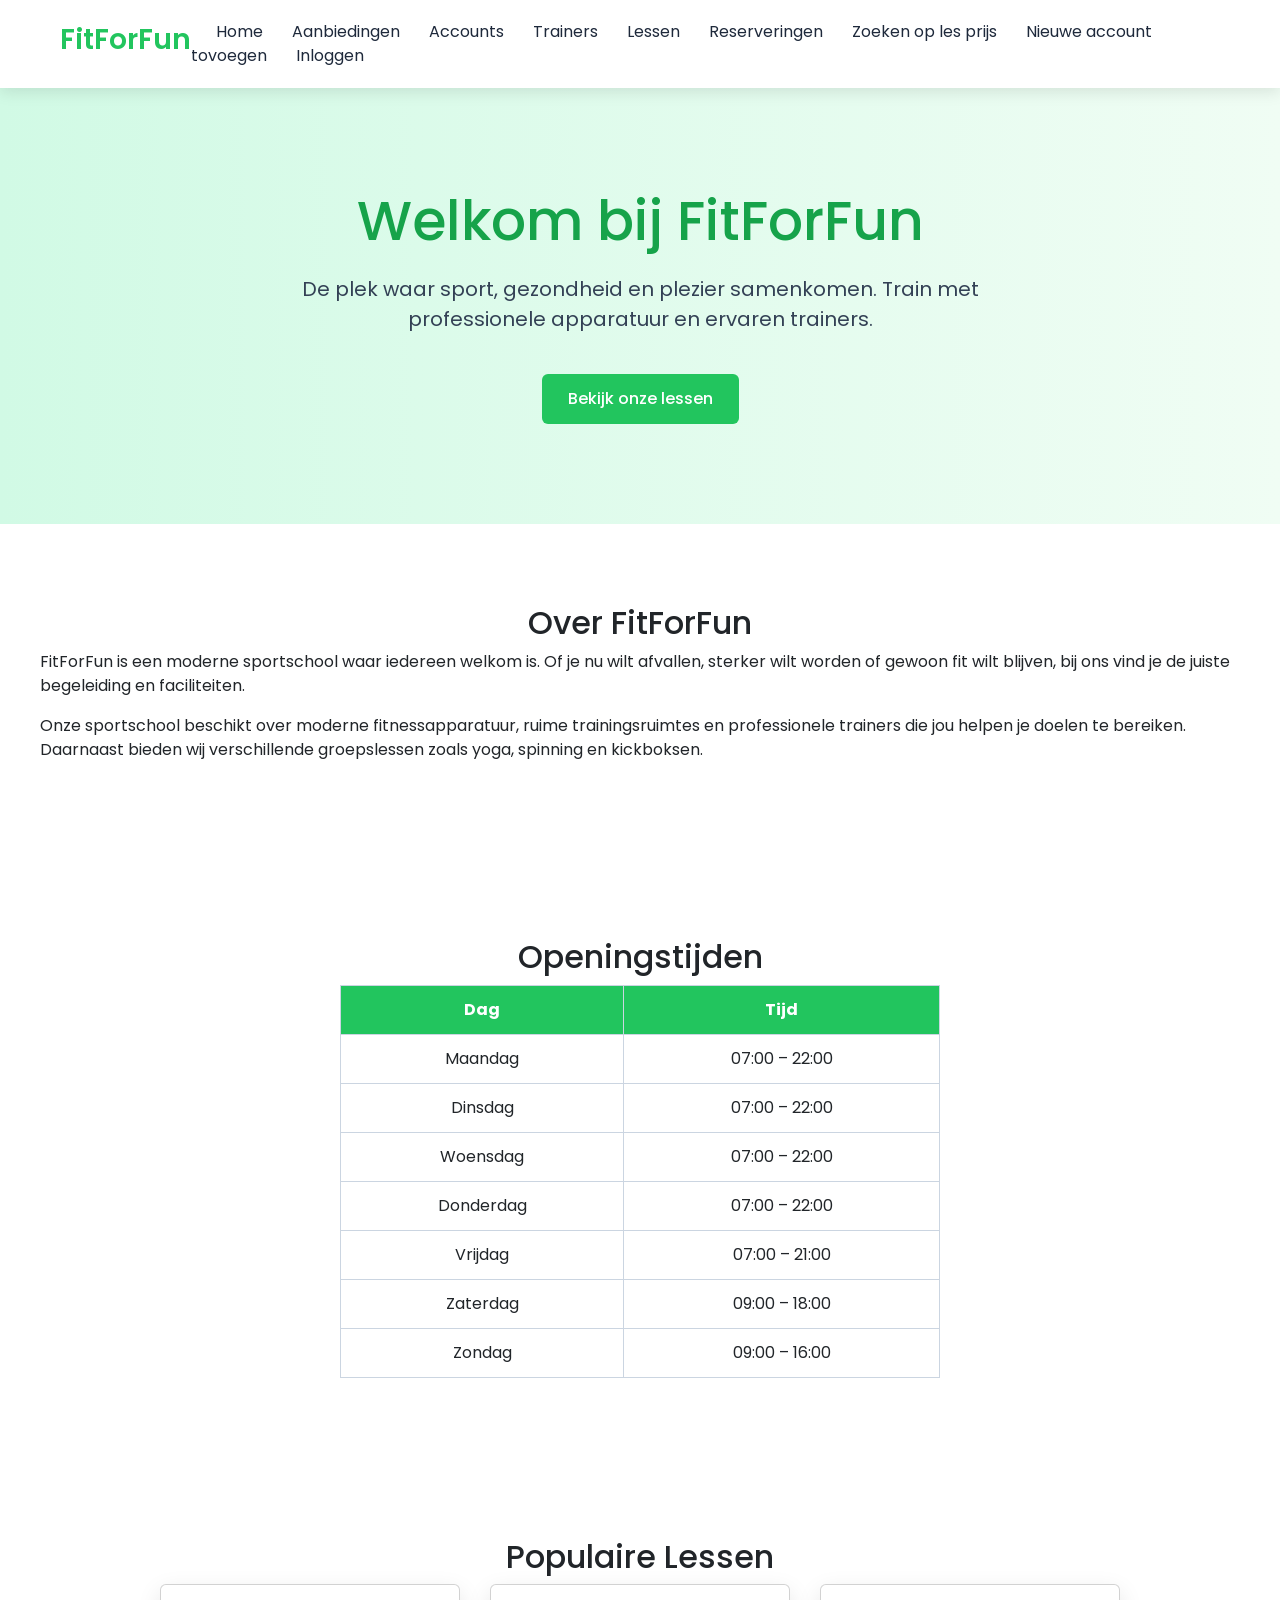
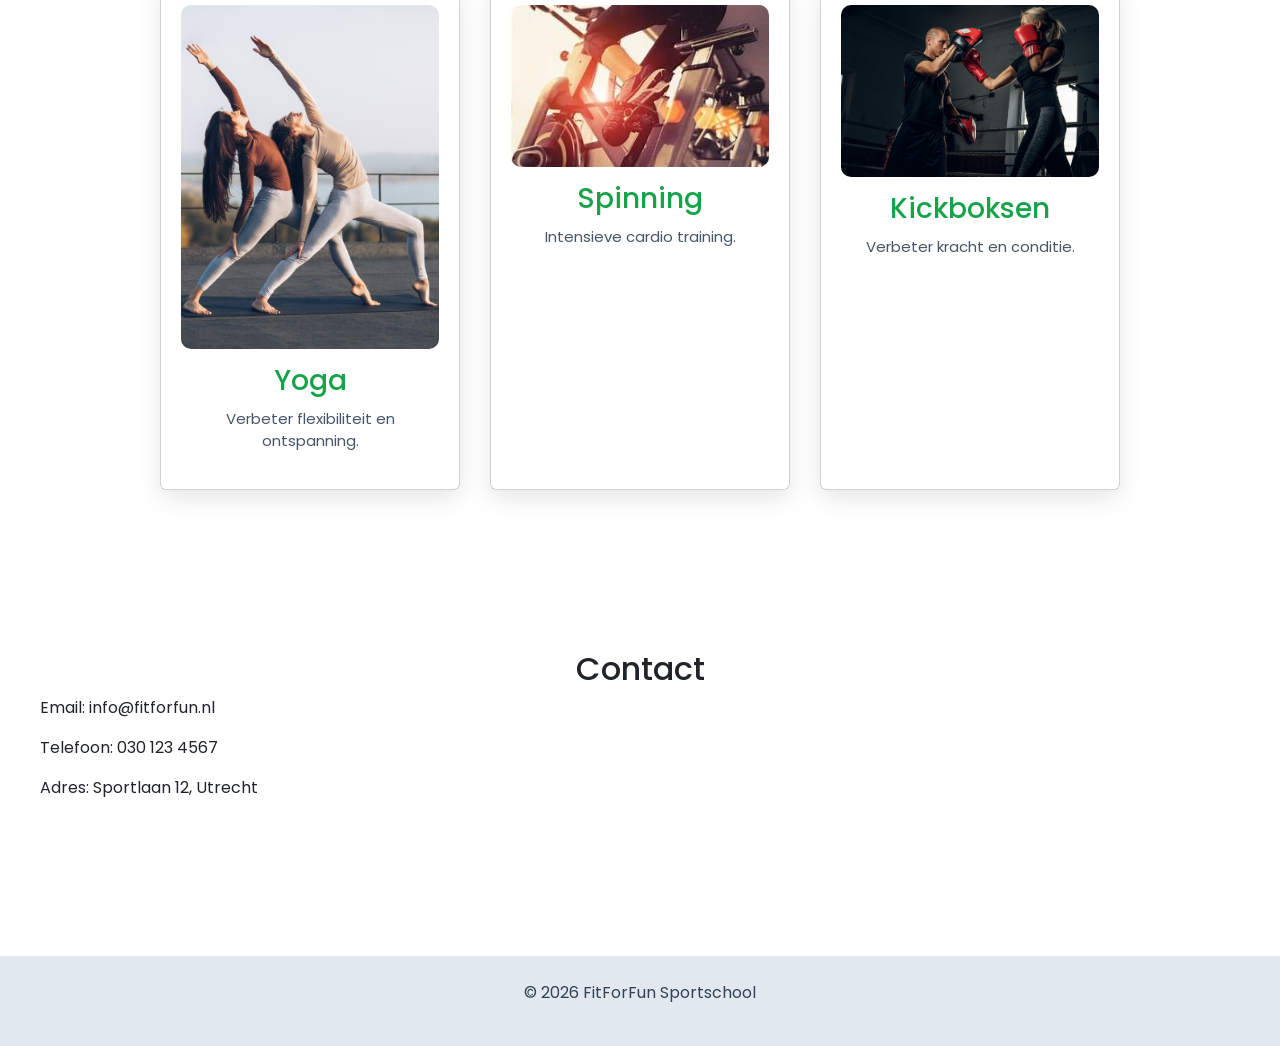
<file: index.html>
<!DOCTYPE html>
<html lang="nl">

<head>

    <meta charset="UTF-8">
    <title>FitForFun Sportschool</title>

    <link rel="stylesheet" href="style.css">
    <link rel="stylesheet" href="script.js">
    <link rel="icon" type="image/png" href="images/favicon.png">
    <link href="https://cdn.jsdelivr.net/npm/bootstrap@5.3.2/dist/css/bootstrap.min.css" rel="stylesheet">

    <link href="https://fonts.googleapis.com/css2?family=Poppins:wght@300;400;600;700&display=swap" rel="stylesheet">

</head>

<body>

    <header>

        <h1 class="logo">FitForFun</h1>

        <nav>

            <a href="index.html">Home</a>
            <a href="aanbiedingen.html">Aanbiedingen</a>
            <a href="account.html">Accounts</a>
            <a href="trainers.html">Trainers</a>
            <a href="lessen.html">Lessen</a>
            <a href="reserveren.html">Reserveringen</a>
            <a href="zoeken op les prijs/zoekenoplesprijs.html">Zoeken op les prijs</a>
            <a href="nieuwe account tovoegen/nat.html">Nieuwe account tovoegen</a>
            <a href="inloggen/inloggen.html">Inloggen</a>
           


        </nav>

    </header>

    <section class="hero">

        <h1>Welkom bij FitForFun</h1>

        <p>
            De plek waar sport, gezondheid en plezier samenkomen.
            Train met professionele apparatuur en ervaren trainers.
        </p>

        <a href="lessen.html" class="btn">Bekijk onze lessen</a>

    </section>


    <section class="about">

        <h2>Over FitForFun</h2>

        <p>
            FitForFun is een moderne sportschool waar iedereen welkom is.
            Of je nu wilt afvallen, sterker wilt worden of gewoon fit wilt blijven,
            bij ons vind je de juiste begeleiding en faciliteiten.
        </p>

        <p>
            Onze sportschool beschikt over moderne fitnessapparatuur,
            ruime trainingsruimtes en professionele trainers die jou helpen
            je doelen te bereiken. Daarnaast bieden wij verschillende
            groepslessen zoals yoga, spinning en kickboksen.
        </p>

    </section>


    <section class="openingstijden">

        <h2>Openingstijden</h2>

        <table>

            <tr>
                <th>Dag</th>
                <th>Tijd</th>
            </tr>

            <tr>
                <td>Maandag</td>
                <td>07:00 – 22:00</td>
            </tr>

            <tr>
                <td>Dinsdag</td>
                <td>07:00 – 22:00</td>
            </tr>

            <tr>
                <td>Woensdag</td>
                <td>07:00 – 22:00</td>
            </tr>

            <tr>
                <td>Donderdag</td>
                <td>07:00 – 22:00</td>
            </tr>

            <tr>
                <td>Vrijdag</td>
                <td>07:00 – 21:00</td>
            </tr>

            <tr>
                <td>Zaterdag</td>
                <td>09:00 – 18:00</td>
            </tr>

            <tr>
                <td>Zondag</td>
                <td>09:00 – 16:00</td>
            </tr>

        </table>

    </section>


    <section class="lessen-preview">

        <h2>Populaire Lessen</h2>

        <div class="cards">

            <div class="card">

                <img src="images/yoga.jpg">

                <h3>Yoga</h3>

                <p>Verbeter flexibiliteit en ontspanning.</p>

            </div>

            <div class="card">

                <img src="images/spinning.jpg">

                <h3>Spinning</h3>

                <p>Intensieve cardio training.</p>

            </div>

            <div class="card">

                <img src="images/kickbox.jpg">

                <h3>Kickboksen</h3>

                <p>Verbeter kracht en conditie.</p>

            </div>

        </div>

    </section>


    <section class="contact">

        <h2>Contact</h2>

        <p>Email: info@fitforfun.nl</p>

        <p>Telefoon: 030 123 4567</p>

        <p>Adres: Sportlaan 12, Utrecht</p>

    </section>


    <footer>

        <p>© 2026 FitForFun Sportschool</p>

    </footer>

</body>

</html>
</file>
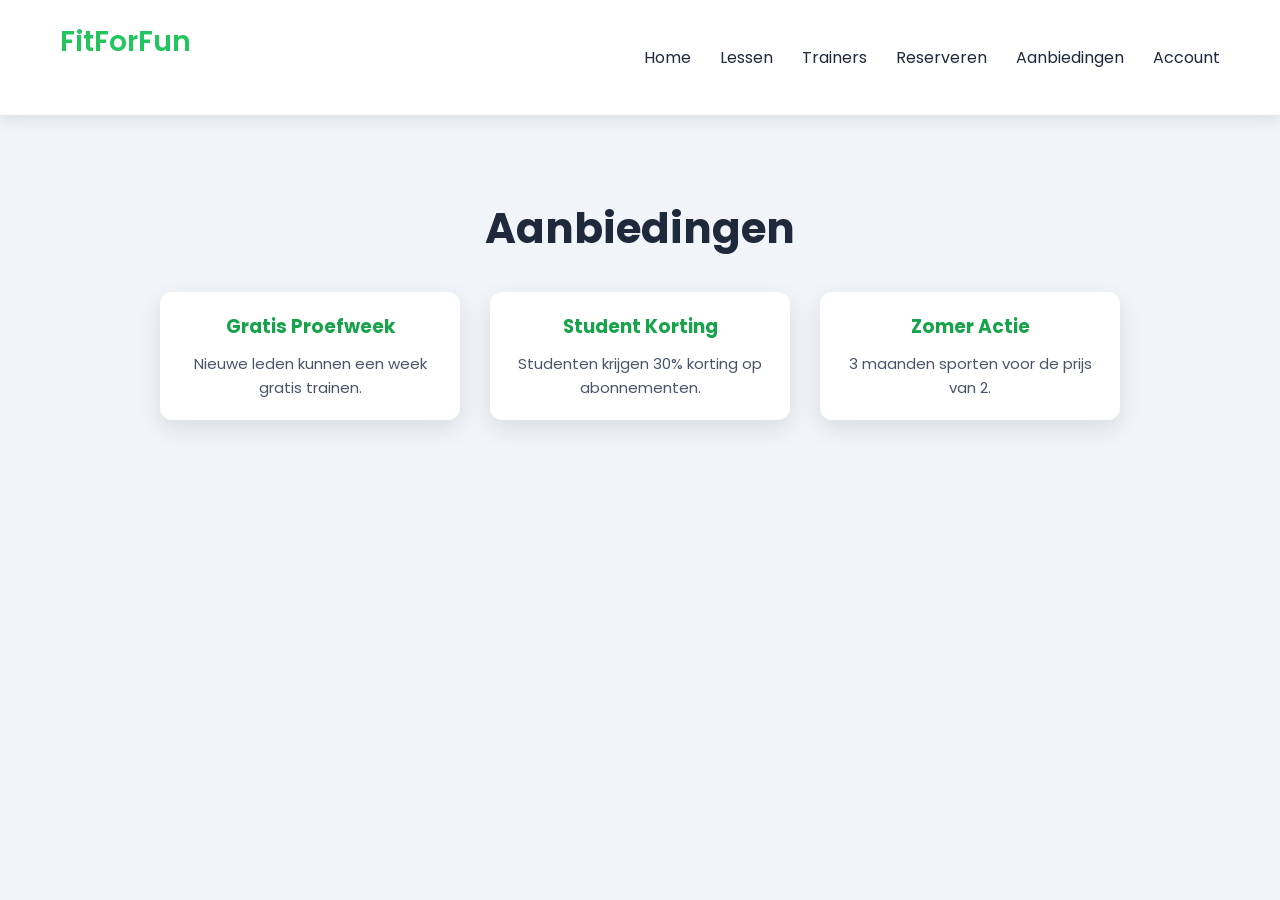
<file: aanbiedingen.html>
<!DOCTYPE html>
<html lang="nl">

<head>
    <meta charset="UTF-8">
    <title>Aanbiedingen</title>
    <link rel="stylesheet" href="style.css">
</head>

<body>

    <header>

        <h1 class="logo">FitForFun</h1>

        <nav>
            <a href="index.html">Home</a>
            <a href="lessen.html">Lessen</a>
            <a href="trainers.html">Trainers</a>
            <a href="reserveren.html">Reserveren</a>
            <a href="aanbiedingen.html">Aanbiedingen</a>
            <a href="account.html">Account</a>
        </nav>

    </header>

    <section class="page">

        <h1>Aanbiedingen</h1>

        <div class="cards">

            <div class="card">

                <h3>Gratis Proefweek</h3>

                <p>
                    Nieuwe leden kunnen een week gratis trainen.
                </p>

            </div>

            <div class="card">

                <h3>Student Korting</h3>

                <p>
                    Studenten krijgen 30% korting op abonnementen.
                </p>

            </div>

            <div class="card">

                <h3>Zomer Actie</h3>

                <p>
                    3 maanden sporten voor de prijs van 2.
                </p>

            </div>

        </div>

    </section>

</body>

</html>
</file>
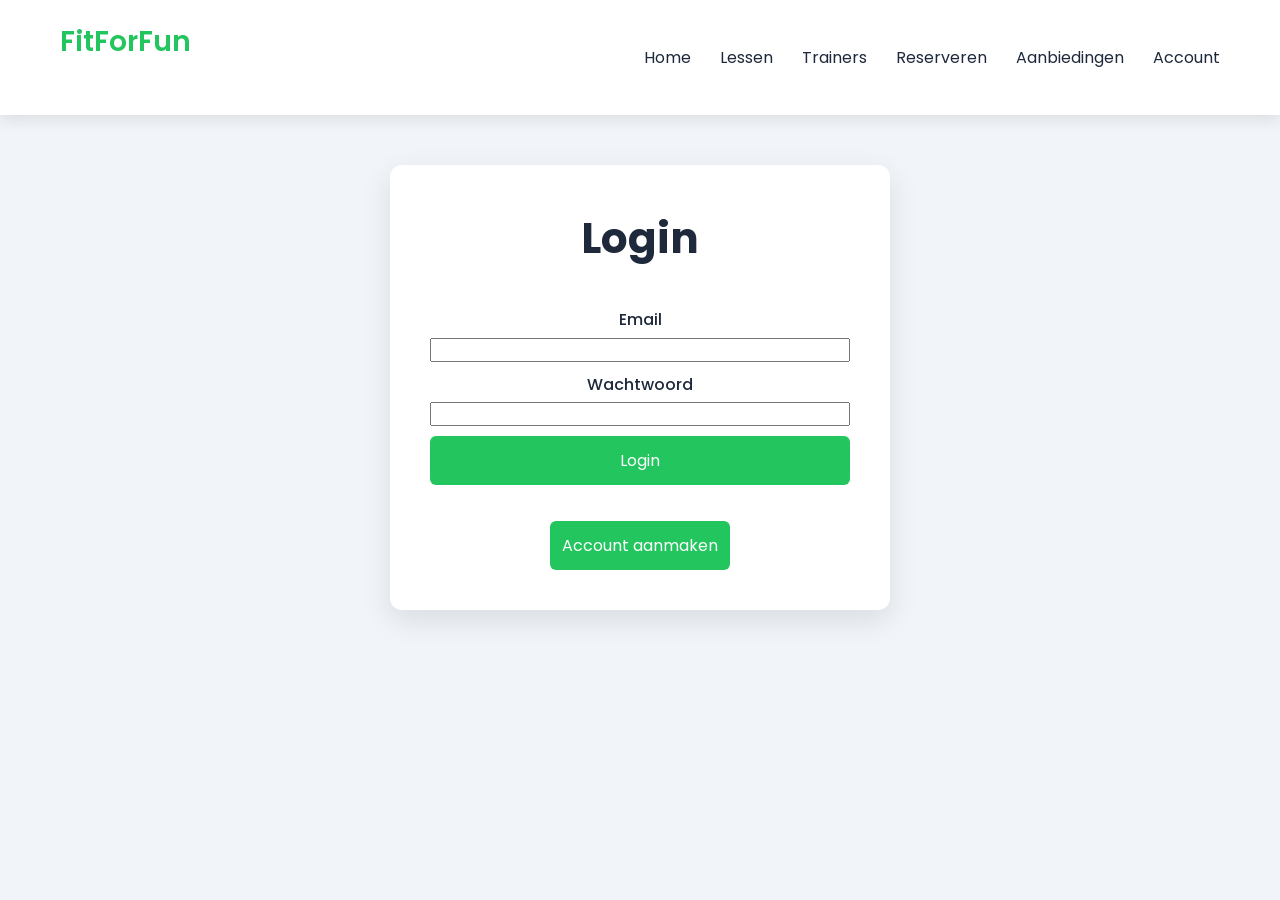
<file: account.html>
<!DOCTYPE html>
<html lang="nl">

<head>

<meta charset="UTF-8">
<title>Account - FitForFun</title>
<link rel="stylesheet" href="style.css">

</head>

<body>

<header>

<h1 class="logo">FitForFun</h1>

<nav>

<a href="index.html">Home</a>
<a href="lessen.html">Lessen</a>
<a href="trainers.html">Trainers</a>
<a href="reserveren.html">Reserveren</a>
<a href="aanbiedingen.html">Aanbiedingen</a>
<a href="account.html">Account</a>

</nav>

</header>


<section class="form">



<div id="loginBox">

<h1>Login</h1>

<form id="loginForm">

<label>Email</label>
<input type="email" required>

<label>Wachtwoord</label>
<input type="password" required>

<button type="submit">Login</button>

</form>

<br>

<button id="showRegister">Account aanmaken</button>

</div>


<!-- REGISTER -->

<div id="registerBox" style="display:none;">

<h1>Nieuw Account</h1>

<form id="registerForm">

<label>Voornaam</label>
<input type="text" required>

<label>Achternaam</label>
<input type="text" required>

<label>Email</label>
<input type="email" required>

<label>Wachtwoord</label>
<input type="password" required>

<label>Telefoonnummer</label>
<input type="text">

<button type="submit">Account Aanmaken</button>

</form>

<br>

<button id="backLogin">Terug naar login</button>

</div>

<p id="message"></p>

</section>

<script src="script.js"></script>

</body>
</html>
</file>
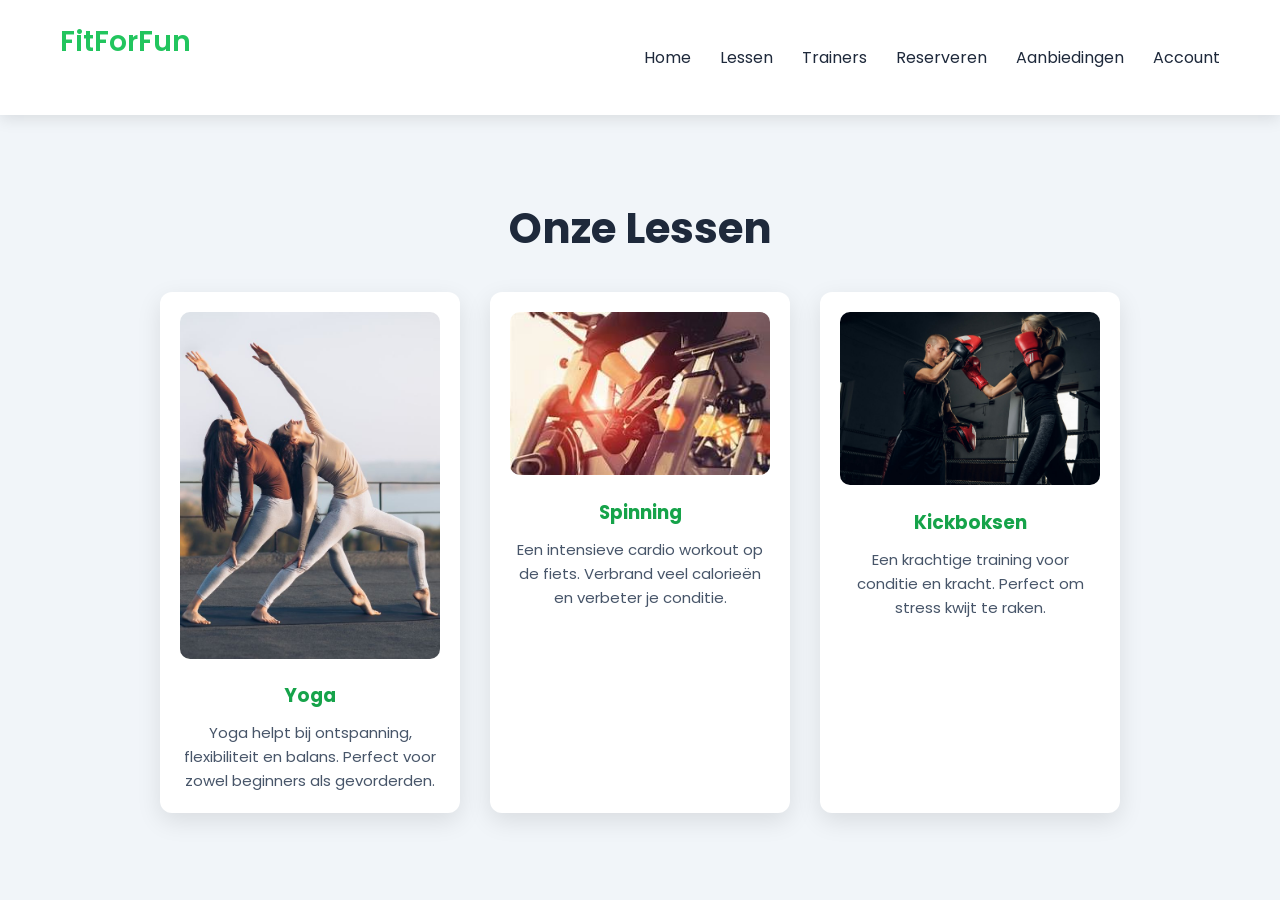
<file: lessen.html>
<!DOCTYPE html>
<html lang="nl">

<head>
<meta charset="UTF-8">
<title>Lessen</title>
<link rel="stylesheet" href="style.css">
</head>

<body>

<header>

<h1 class="logo">FitForFun</h1>

<nav>
<a href="index.html">Home</a>
<a href="lessen.html">Lessen</a>
<a href="trainers.html">Trainers</a>
<a href="reserveren.html">Reserveren</a>
<a href="aanbiedingen.html">Aanbiedingen</a>
<a href="account.html">Account</a>
</nav>

</header>

<section class="page">

<h1>Onze Lessen</h1>

<div class="cards">

<div class="card">

<img src="images/yoga.jpg">

<h3>Yoga</h3>

<p>
Yoga helpt bij ontspanning, flexibiliteit en balans.
Perfect voor zowel beginners als gevorderden.
</p>

</div>

<div class="card">

<img src="images/spinning.jpg">

<h3>Spinning</h3>

<p>
Een intensieve cardio workout op de fiets.
Verbrand veel calorieën en verbeter je conditie.
</p>

</div>

<div class="card">

<img src="images/kickbox.jpg">

<h3>Kickboksen</h3>

<p>
Een krachtige training voor conditie en kracht.
Perfect om stress kwijt te raken.
</p>

</div>

</div>

</section>

</body>
</html>
</file>
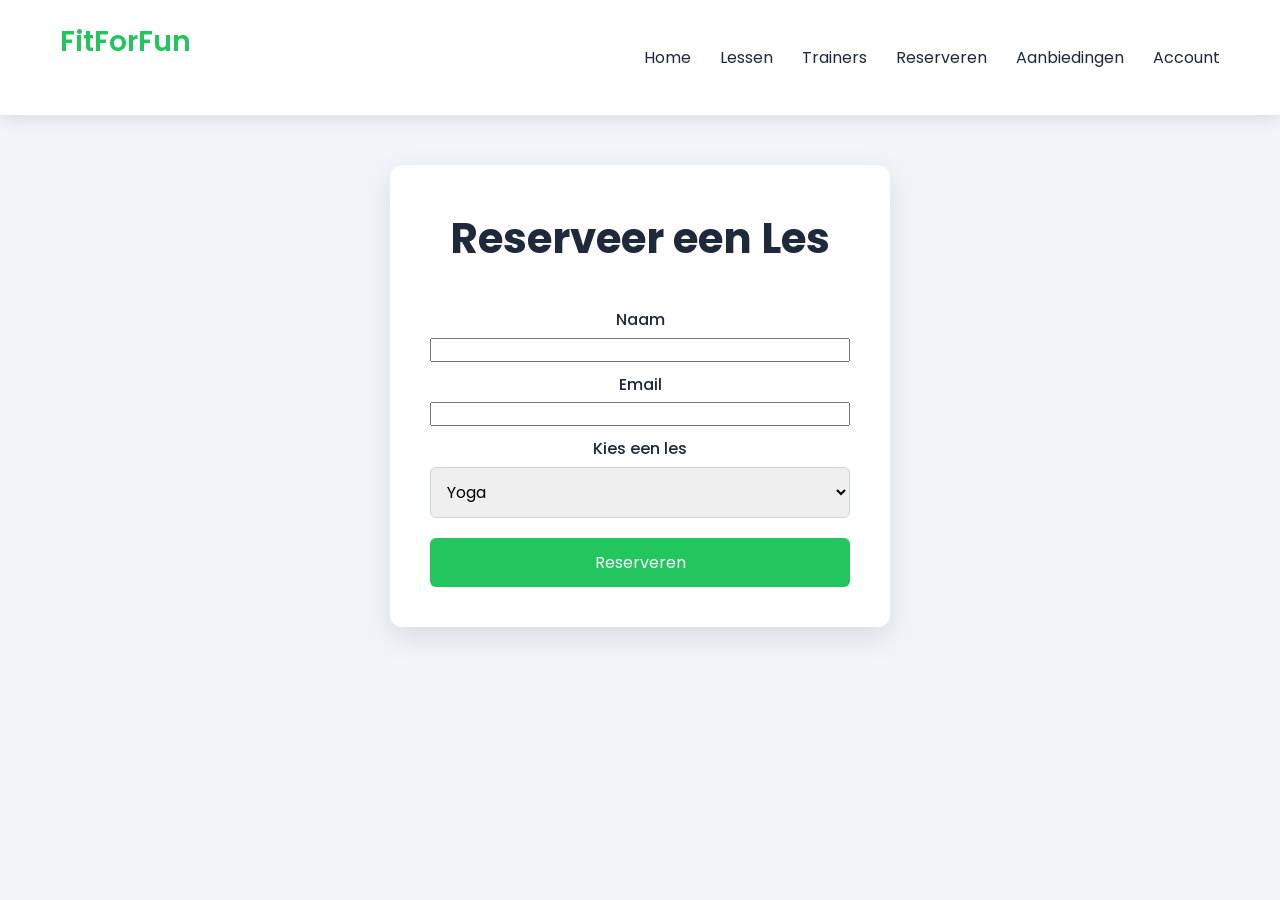
<file: reserveren.html>
<!DOCTYPE html>
<html lang="nl">

<head>
<meta charset="UTF-8">
<title>Reserveren</title>
<link rel="stylesheet" href="style.css">
</head>

<body>

<header>

<h1 class="logo">FitForFun</h1>

<nav>
<a href="index.html">Home</a>
<a href="lessen.html">Lessen</a>
<a href="trainers.html">Trainers</a>
<a href="reserveren.html">Reserveren</a>
<a href="aanbiedingen.html">Aanbiedingen</a>
<a href="account.html">Account</a>
</nav>

</header>

<section class="form">

<h1>Reserveer een Les</h1>

<form>

<label>Naam</label>
<input type="text">

<label>Email</label>
<input type="email">

<label>Kies een les</label>

<select>

<option>Yoga</option>
<option>Spinning</option>
<option>Kickboksen</option>

</select>

<button>Reserveren</button>

</form>

</section>

</body>
</html>
</file>
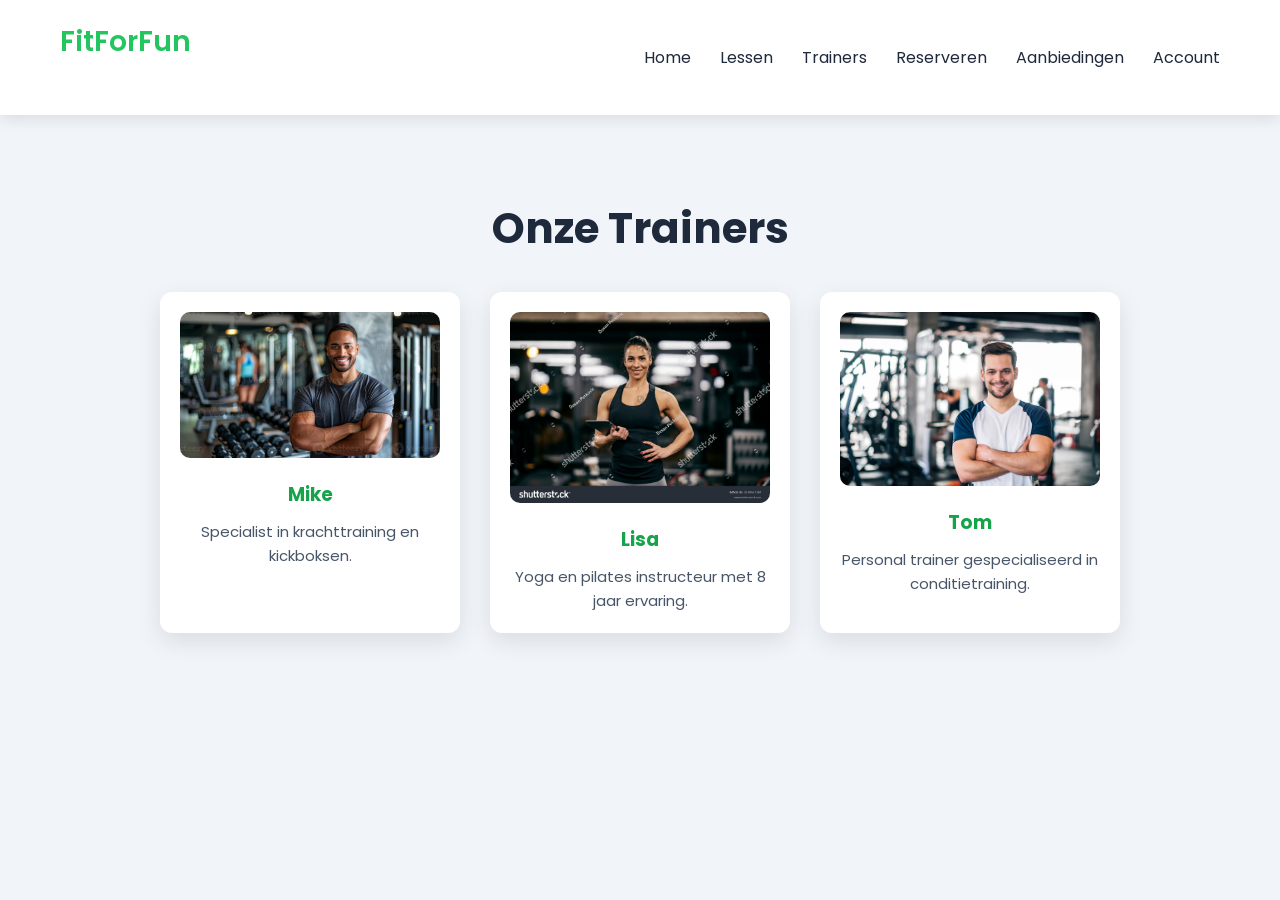
<file: trainers.html>
<!DOCTYPE html>
<html lang="nl">

<head>
<meta charset="UTF-8">
<title>Trainers</title>
<link rel="stylesheet" href="style.css">
</head>

<body>

<header>

<h1 class="logo">FitForFun</h1>

<nav>
<a href="index.html">Home</a>
<a href="lessen.html">Lessen</a>
<a href="trainers.html">Trainers</a>
<a href="reserveren.html">Reserveren</a>
<a href="aanbiedingen.html">Aanbiedingen</a>
<a href="account.html">Account</a>
</nav>

</header>

<section class="page">

<h1>Onze Trainers</h1>

<div class="cards">

<div class="card">

<img src="images/trainer1.jpg">

<h3>Mike</h3>

<p>Specialist in krachttraining en kickboksen.</p>

</div>

<div class="card">

<img src="images/trainer2.jpg">

<h3>Lisa</h3>

<p>Yoga en pilates instructeur met 8 jaar ervaring.</p>

</div>

<div class="card">

<img src="images/trainer3.jpg">

<h3>Tom</h3>

<p>Personal trainer gespecialiseerd in conditietraining.</p>

</div>

</div>

</section>

</body>
</html>
</file>
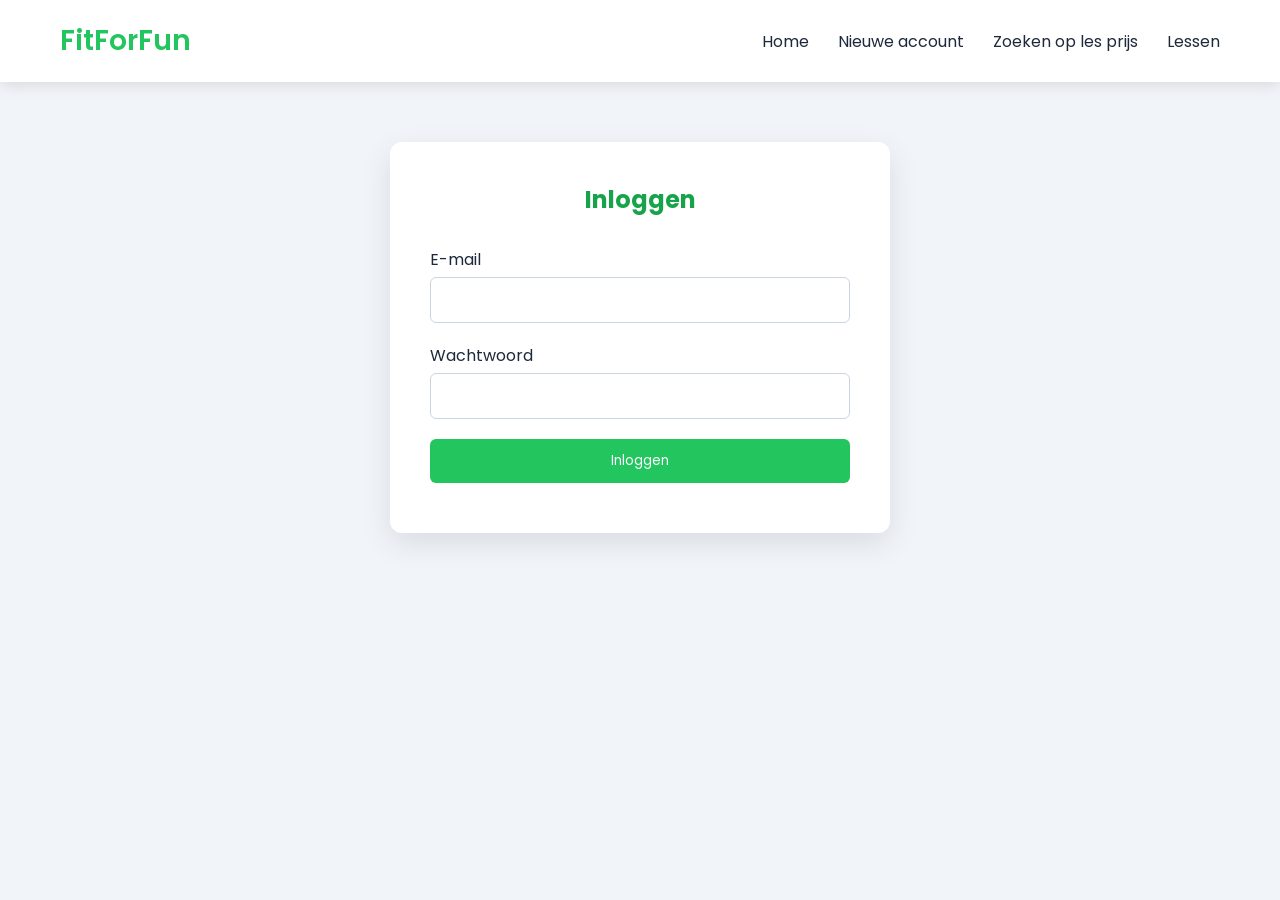
<file: inloggen/inloggen.html>
<!DOCTYPE html>
<html lang="nl">

<head>
    <meta charset="UTF-8"> <!-- Zorgt dat tekst correct wordt weergegeven -->
    <title>Inloggen | FitForFun</title>

    <!-- Koppeling met CSS -->
    <link rel="stylesheet" href="inloggen.css">

    <!-- Koppeling met JavaScript -->
    <script src="inloggen.js" defer></script>
</head>

<body>

<!-- =========================
     HEADER + NAVIGATIE
========================= -->
<header>
    <h1 class="logo">FitForFun</h1>

    <nav>
        <!-- Navigatie naar andere pagina's -->
        <a href="index.html">Home</a>
        <a href="register.html">Nieuwe account</a>
        <a href="ZoekenOplesPrijs.html">Zoeken op les prijs</a>
        <a href="lessen.html">Lessen</a>
    </nav>
</header>

<!-- =========================
     LOGIN FORMULIER
========================= -->
<section class="form">

    <h1>Inloggen</h1>

    <!-- Form stuurt data naar login.php -->
    <form action="login.php" method="POST">

        <!-- E-mail invoer -->
        <label for="email">E-mail</label>
        <input type="email" name="email" id="email" required>

        <!-- Wachtwoord invoer -->
        <label for="password">Wachtwoord</label>
        <input type="password" name="password" id="password" required>

        <!-- Submit knop -->
        <button type="submit">Inloggen</button>

        <!-- Foutmelding van JS -->
        <p class="error" id="error"></p>

    </form>

</section>

</body>
</html>
</file>
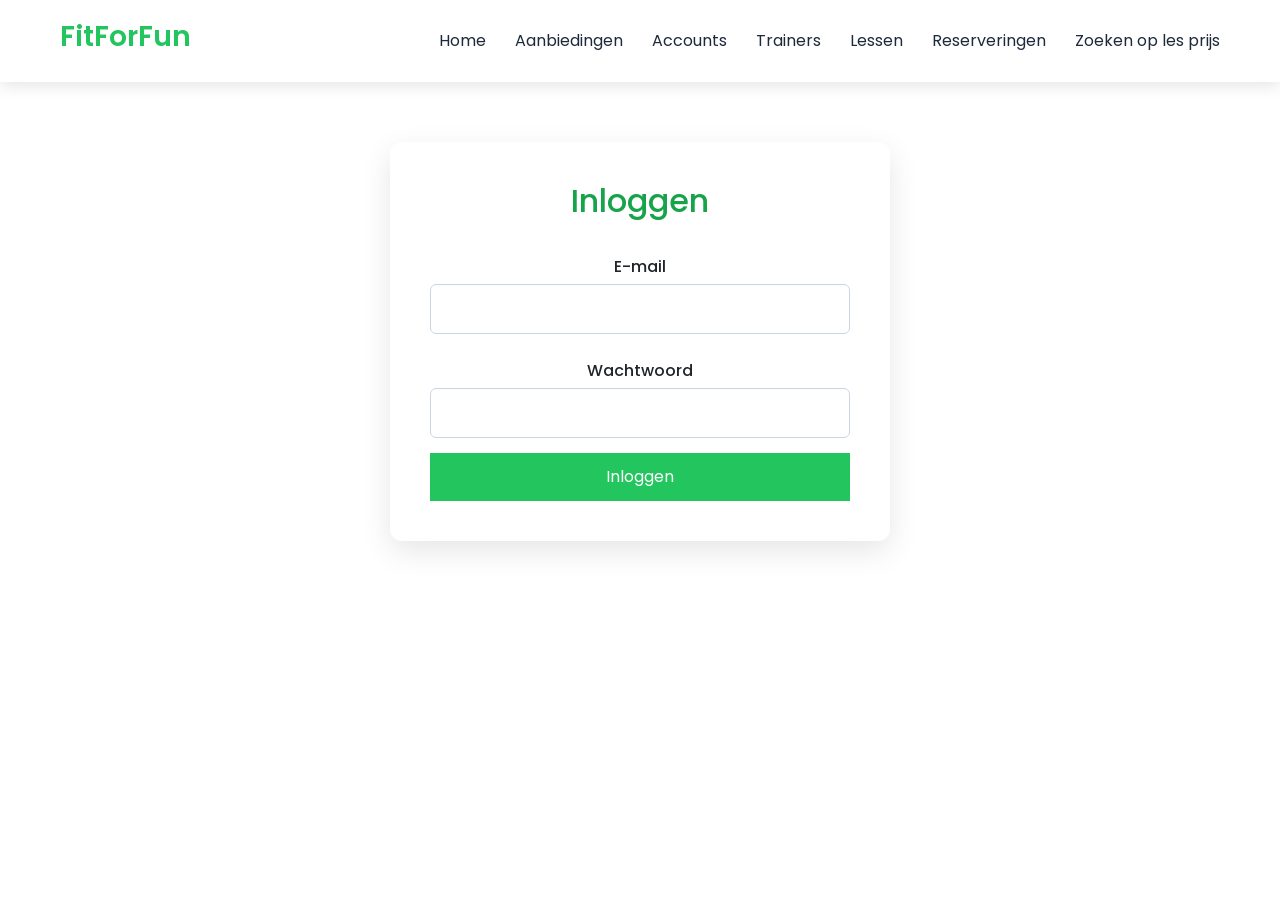
<file: nieuwe account tovoegen/nat.html>
<!DOCTYPE html>
<html lang="nl">

<head>
    <meta charset="UTF-8">
    <title>Inloggen | FitForFun</title>
    <!-- CSS -->
    <link rel="stylesheet" href="nat.css">

    <!-- JavaScript -->
    <script src="nat.js" defer></script>

    <!-- Favicon -->
    <link rel="icon" type="image/png" href="images/favicon.png">

    <!-- Bootstrap -->
    <link href="https://cdn.jsdelivr.net/npm/bootstrap@5.3.2/dist/css/bootstrap.min.css" rel="stylesheet">

    <!-- Google Fonts -->
    <link href="https://fonts.googleapis.com/css2?family=Poppins:wght@300;400;500;600;700&display=swap" rel="stylesheet">
</head>

<body>

    <!-- Header met navigatie (zelfde als homepagina) -->
    <header>
        <h1 class="logo">FitForFun</h1>
        <nav>
            <a href="index.html">Home</a>
            <a href="aanbiedingen.html">Aanbiedingen</a>
            <a href="account.html">Accounts</a>
            <a href="trainers.html">Trainers</a>
            <a href="lessen.html">Lessen</a>
            <a href="reserveren.html">Reserveringen</a>
            <a href="ZoekenOplesPrijs.html">Zoeken op les prijs</a>
        </nav>
    </header>

    <!-- =========================
         LOGIN FORMULIER
    ========================= -->

<section class="form">
    <h1>Inloggen</h1>
    <form action="login.php" method="POST">
        <label for="email">E-mail</label>
        <input type="email" name="email" id="email" required>

        <label for="password">Wachtwoord</label>
        <input type="password" name="password" id="password" required>

        <button type="submit">Inloggen</button>
    </form>
</section>

</body>
</html>
</file>
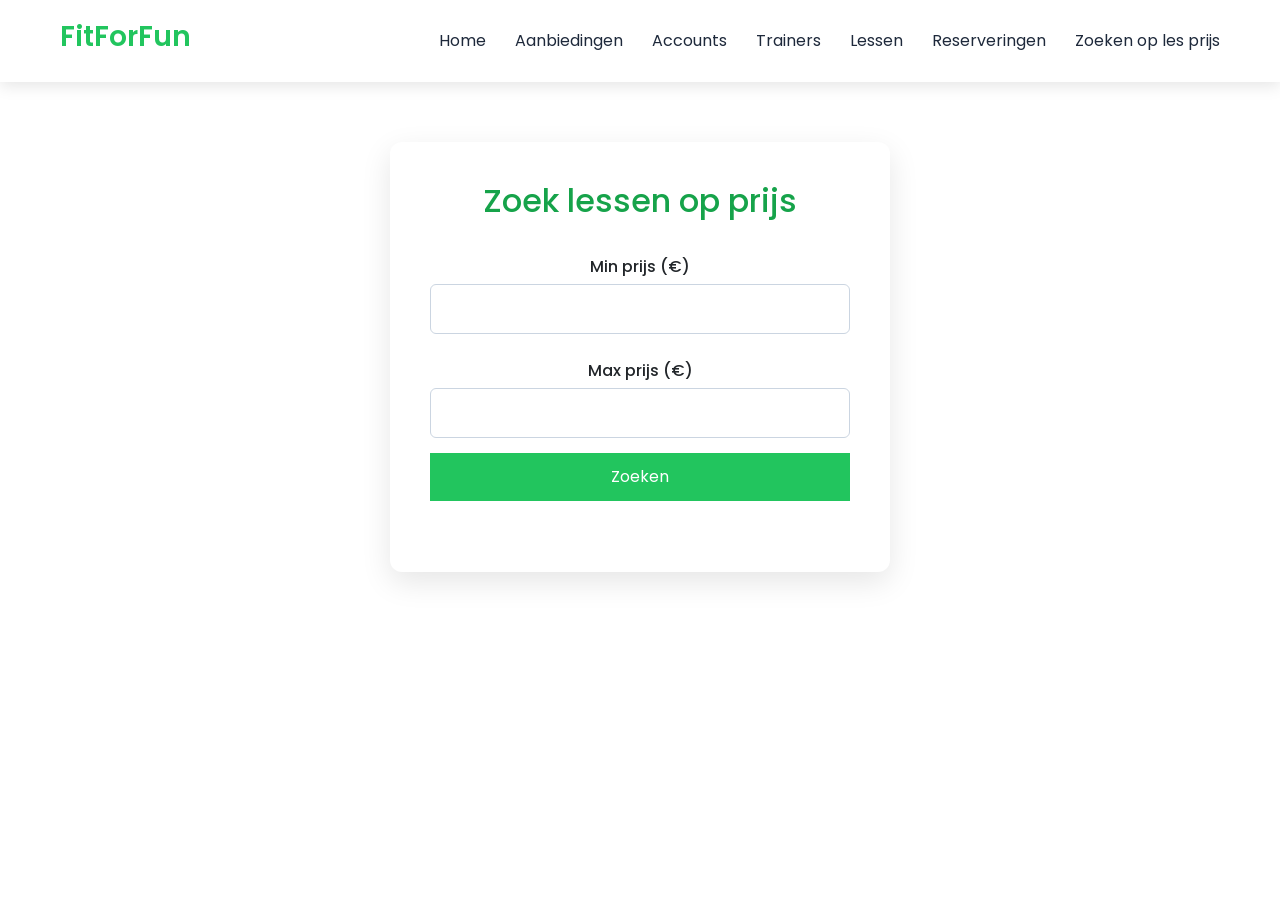
<file: Zoeken op les prijs/ZoekenOplesPrijs.html>
<!DOCTYPE html>
<html lang="nl">

<head>
    <meta charset="UTF-8">
    <title>Zoeken op Les Prijs | FitForFun</title>

    <!-- CSS -->
    <link rel="stylesheet" href="zolp.css">

    <!-- JavaScript -->
    <script src="zolp.js" defer></script>

    <!-- Favicon -->
    <link rel="icon" type="image/png" href="images/favicon.png">

    <!-- Bootstrap -->
    <link href="https://cdn.jsdelivr.net/npm/bootstrap@5.3.2/dist/css/bootstrap.min.css" rel="stylesheet">

    <!-- Google Fonts -->
    <link href="https://fonts.googleapis.com/css2?family=Poppins:wght@300;400;500;600;700&display=swap" rel="stylesheet">
</head>

<body>

    <!-- Header met navigatie (zelfde als homepagina) -->
    <header>
        <h1 class="logo">FitForFun</h1>
        <nav>
            <a href="index.html">Home</a>
            <a href="aanbiedingen.html">Aanbiedingen</a>
            <a href="account.html">Accounts</a>
            <a href="trainers.html">Trainers</a>
            <a href="lessen.html">Lessen</a>
            <a href="reserveren.html">Reserveringen</a>
            <a href="ZoekenOplesPrijs.html">Zoeken op les prijs</a>
        </nav>
    </header>

    <!-- Zoekformulier sectie -->
    <section class="form">
        <h1>Zoek lessen op prijs</h1>
        <form action="search.php" method="GET" class="search-form">
            <label for="min">Min prijs (€)</label>
            <input type="number" name="min" id="min" required>

            <label for="max">Max prijs (€)</label>
            <input type="number" name="max" id="max" required>

            <button type="submit">Zoeken</button>

            <!-- Foutmelding bij JS validatie -->
            <p class="error" id="error"></p>
        </form>
    </section>

</body>
</html>
</file>
<file: style.css>
/* =========================
   FONTS & RESET
========================= */
@import url('https://fonts.googleapis.com/css2?family=Poppins:wght@300;400;500;600&display=swap');

* {
    margin: 0;
    padding: 0;
    box-sizing: border-box;
    font-family: 'Poppins', sans-serif;
}

/* =========================
   BODY
========================= */
body {
    background: #f1f5f9;
    color: #1e293b;
    line-height: 1.6;
    min-height: 100vh;
}

/* =========================
   HEADER / NAVBAR
========================= */
header {
    display: flex;
    justify-content: space-between;
    align-items: center;
    padding: 20px 60px;
    background: white;
    box-shadow: 0 4px 15px rgba(0, 0, 0, 0.1);
    position: sticky;
    top: 0;
    z-index: 100;
}

.logo {
    font-size: 28px;
    font-weight: 600;
    color: #22c55e;
}

nav a {
    color: #1e293b;
    text-decoration: none;
    margin-left: 25px;
    font-size: 16px;
    position: relative;
    transition: 0.3s;
}

nav a:hover {
    color: #22c55e;
}

nav a::after {
    content: "";
    position: absolute;
    width: 0%;
    height: 2px;
    background: #22c55e;
    left: 0;
    bottom: -5px;
    transition: 0.3s;
}

nav a:hover::after {
    width: 100%;
}

/* =========================
   HERO SECTION
========================= */
.hero {
    text-align: center;
    padding: 100px 20px;
    background: linear-gradient(to right, #d1fae5, #f0fdf4);
}

.hero h1 {
    font-size: 55px;
    margin-bottom: 20px;
    color: #16a34a;
}

.hero p {
    max-width: 750px;
    margin: auto;
    font-size: 20px;
    margin-bottom: 30px;
    color: #334155;
}

.hero .btn {
    padding: 12px 25px;
    border-radius: 6px;
    background: #22c55e;
    color: white;
    text-decoration: none;
    font-weight: 500;
    transition: 0.3s;
}

.hero .btn:hover {
    background: #16a34a;
    transform: scale(1.05);
}

/* =========================
   SECTIONS
========================= */
section {
    padding: 80px 40px;
}

h1, h2 {
    text-align: center;
}

h1 {
    font-size: 42px;
    margin-bottom: 30px;
}

h2 {
    color: #16a34a;
    margin-bottom: 20px;
}

/* =========================
   CARDS (LESSEN / RESULTATEN)
========================= */
.cards {
    display: flex;
    justify-content: center;
    flex-wrap: wrap;
    gap: 30px;
}

.card {
    background: white;
    width: 300px;
    padding: 20px;
    border-radius: 12px;
    box-shadow: 0 8px 25px rgba(0, 0, 0, 0.1);
    transition: 0.3s;
    text-align: center;
}

.card:hover {
    transform: translateY(-10px);
    box-shadow: 0 15px 40px rgba(0, 0, 0, 0.15);
}

.card img {
    width: 100%;
    border-radius: 10px;
    margin-bottom: 15px;
}

.card h3 {
    color: #16a34a;
    margin-bottom: 10px;
}

.card p {
    color: #475569;
    font-size: 15px;
}

/* =========================
   FORMULIER / ZOEKPAGINA
========================= */
.form {
    max-width: 500px;
    margin: 50px auto;
    background: white;
    padding: 40px;
    border-radius: 12px;
    box-shadow: 0 10px 30px rgba(0,0,0,0.1);
    text-align: center;
}

.form h1 {
    margin-bottom: 25px;
}

form {
    display: flex;
    flex-direction: column;
}

form label {
    margin-top: 10px;
    margin-bottom: 5px;
    font-weight: 500;
}

form input[type="number"],
form select {
    padding: 12px;
    border: 1px solid #cbd5e1;
    border-radius: 6px;
    margin-bottom: 10px;
    font-size: 16px;
}

form input:focus,
form select:focus {
    outline: 2px solid #22c55e;
}

button, .btn {
    padding: 12px;
    border: none;
    border-radius: 6px;
    background: #22c55e;
    color: white;
    font-size: 16px;
    cursor: pointer;
    margin-top: 10px;
    transition: 0.3s;
}

button:hover, .btn:hover {
    background: #16a34a;
    transform: scale(1.05);
}

/* Foutmelding */
.error {
    color: red;
    font-weight: bold;
    margin-top: 15px;
}

/* =========================
   OPENINGSTIJDEN / TABLES
========================= */
.openingstijden table {
    width: 100%;
    max-width: 600px;
    margin: auto;
    border-collapse: collapse;
}

.openingstijden th, .openingstijden td {
    border: 1px solid #cbd5e1;
    padding: 12px;
    text-align: center;
}

.openingstijden th {
    background: #22c55e;
    color: white;
}

/* =========================
   FOOTER
========================= */
footer {
    background: #e2e8f0;
    text-align: center;
    padding: 25px;
    margin-top: 60px;
    color: #334155;
}

/* =========================
   RESPONSIVE
========================= */
@media(max-width:900px){
    header{
        flex-direction: column;
        text-align:center;
    }

    nav{
        margin-top:15px;
    }

    .hero h1{
        font-size:38px;
    }

    .cards{
        flex-direction:column;
        align-items:center;
    }

    .hero img{
        width:95%;
    }

    .form {
        width: 90%;
        margin: 40px auto;
    }
}
</file>
<file: inloggen/inloggen.css>
/* =========================
   FONTS + RESET
========================= */
@import url('https://fonts.googleapis.com/css2?family=Poppins:wght@300;400;500;600&display=swap');

* {
    margin: 0;
    padding: 0;
    box-sizing: border-box;
    font-family: 'Poppins', sans-serif;
}

/* =========================
   BODY
========================= */
body {
    background: #f1f5f9;
    color: #1e293b;
}

/* =========================
   HEADER
========================= */
header {
    display: flex;
    justify-content: space-between;
    align-items: center;
    padding: 20px 60px;
    background: white;
    box-shadow: 0 4px 15px rgba(0,0,0,0.1);
}

.logo {
    font-size: 28px;
    font-weight: 600;
    color: #22c55e;
}

/* =========================
   NAVIGATIE
========================= */
nav a {
    color: #1e293b;
    text-decoration: none;
    margin-left: 25px;
    transition: 0.3s;
}

nav a:hover {
    color: #22c55e;
}

/* =========================
   FORM (LOGIN / REGISTER)
========================= */
.form {
    max-width: 500px;
    margin: 60px auto;
    background: white;
    padding: 40px;
    border-radius: 12px;
    box-shadow: 0 10px 30px rgba(0,0,0,0.1);
}

.form h1 {
    text-align: center;
    margin-bottom: 20px;
    color: #16a34a;
}

/* =========================
   INPUTS
========================= */
form {
    display: flex;
    flex-direction: column;
}

form label {
    margin-top: 10px;
}

form input {
    padding: 12px;
    margin-top: 5px;
    border: 1px solid #cbd5e1;
    border-radius: 6px;
    margin-bottom: 10px;
}

/* =========================
   BUTTON
========================= */
button, .btn {
    padding: 12px;
    border: none;
    border-radius: 6px;
    background: #22c55e;
    color: white;
    cursor: pointer;
    margin-top: 10px;
    text-align: center;
    text-decoration: none;
}

button:hover, .btn:hover {
    background: #16a34a;
}

/* =========================
   MELDINGEN
========================= */
.error {
    color: red;
    text-align: center;
    margin-top: 10px;
}

.success {
    color: green;
    text-align: center;
    margin-top: 10px;
}
</file>
<file: nieuwe account tovoegen/nat.css>
/* =========================
   IMPORT FONTS & RESET
========================= */
@import url('https://fonts.googleapis.com/css2?family=Poppins:wght@300;400;500;600;700&display=swap');

* {
    margin: 0;
    padding: 0;
    box-sizing: border-box;
    font-family: 'Poppins', sans-serif;
}

/* =========================
   BODY
========================= */
body {
    background: #f1f5f9;
    color: #1e293b;
    line-height: 1.6;
    min-height: 100vh;
}

/* =========================
   HEADER / NAVBAR
========================= */
header {
    display: flex;
    justify-content: space-between;
    align-items: center;
    padding: 20px 60px;
    background: white;
    box-shadow: 0 4px 15px rgba(0,0,0,0.1);
    position: sticky;
    top: 0;
    z-index: 100;
}

header .logo {
    font-size: 28px;
    font-weight: 600;
    color: #22c55e;
}

nav a {
    color: #1e293b;
    text-decoration: none;
    margin-left: 25px;
    font-size: 16px;
    position: relative;
    transition: 0.3s;
}

nav a:hover {
    color: #22c55e;
}

nav a::after {
    content: "";
    position: absolute;
    width: 0%;
    height: 2px;
    background: #22c55e;
    left: 0;
    bottom: -5px;
    transition: 0.3s;
}

nav a:hover::after {
    width: 100%;
}

/* =========================
   FORMULIER
========================= */
.form {
    max-width: 500px;
    margin: 60px auto;
    background: white;
    padding: 40px;
    border-radius: 12px;
    box-shadow: 0 10px 30px rgba(0,0,0,0.1);
    text-align: center;
}

.form h1 {
    font-size: 32px;
    margin-bottom: 25px;
    color: #16a34a;
}

form {
    display: flex;
    flex-direction: column;
}

form label {
    margin-top: 10px;
    margin-bottom: 5px;
    font-weight: 500;
}

form input[type="email"],
form input[type="password"],
form input[type="text"] {
    padding: 12px;
    border: 1px solid #cbd5e1;
    border-radius: 6px;
    margin-bottom: 15px;
    font-size: 16px;
}

form input:focus {
    outline: 2px solid #22c55e;
}

/* =========================
   BUTTONS
========================= */
button, .btn {
    padding: 12px 20px;
    border: none;
    border-radius: 6px;
    background: #22c55e;
    color: white;
    font-size: 16px;
    cursor: pointer;
    margin-top: 10px;
    transition: 0.3s;
    text-decoration: none;
    display: inline-block;
}

button:hover, .btn:hover {
    background: #16a34a;
    transform: scale(1.05);
}

/* =========================
   FOUT- EN SUCCESBERICHTEN
========================= */
.error {
    color: red;
    font-weight: bold;
    margin-top: 15px;
    text-align: center;
}

.success {
    color: green;
    font-weight: bold;
    margin-top: 15px;
    text-align: center;
}

/* =========================
   RESPONSIVE
========================= */
@media(max-width:900px) {
    header {
        flex-direction: column;
        text-align: center;
        padding: 20px;
    }

    nav {
        margin-top: 15px;
    }

    .form {
        width: 90%;
        margin: 40px auto;
        padding: 30px;
    }
}
</file>
<file: Zoeken op les prijs/zolp.css>
/* =========================
   RESET EN FONTS
========================= */
@import url('https://fonts.googleapis.com/css2?family=Poppins:wght@300;400;500;600;700&display=swap');

* {
    margin: 0;
    padding: 0;
    box-sizing: border-box;
    font-family: 'Poppins', sans-serif;
}

/* =========================
   BODY
========================= */
body {
    background: #f1f5f9;
    color: #1e293b;
    line-height: 1.6;
    min-height: 100vh;
}

/* =========================
   HEADER / NAVBAR
========================= */
header {
    display: flex;
    justify-content: space-between;
    align-items: center;
    padding: 20px 60px;
    background: white;
    box-shadow: 0 4px 15px rgba(0,0,0,0.1);
    position: sticky;
    top: 0;
    z-index: 100;
}

header .logo {
    font-size: 28px;
    font-weight: 600;
    color: #22c55e;
}

nav a {
    color: #1e293b;
    text-decoration: none;
    margin-left: 25px;
    font-size: 16px;
    position: relative;
    transition: 0.3s;
}

nav a:hover {
    color: #22c55e;
}

nav a::after {
    content: "";
    position: absolute;
    width: 0%;
    height: 2px;
    background: #22c55e;
    left: 0;
    bottom: -5px;
    transition: 0.3s;
}

nav a:hover::after {
    width: 100%;
}

/* =========================
   FORMULIER / ZOEKPAGINA
========================= */
.form {
    max-width: 500px;
    margin: 60px auto;
    background: white;
    padding: 40px;
    border-radius: 12px;
    box-shadow: 0 10px 30px rgba(0,0,0,0.1);
    text-align: center;
}

.form h1 {
    font-size: 32px;
    margin-bottom: 25px;
    color: #16a34a;
}

form {
    display: flex;
    flex-direction: column;
}

form label {
    margin-top: 10px;
    margin-bottom: 5px;
    font-weight: 500;
}

form input[type="number"],
form select {
    padding: 12px;
    border: 1px solid #cbd5e1;
    border-radius: 6px;
    margin-bottom: 15px;
    font-size: 16px;
}

form input:focus,
form select:focus {
    outline: 2px solid #22c55e;
}

/* BUTTONS */
button, .btn {
    padding: 12px;
    border: none;
    border-radius: 6px;
    background: #22c55e;
    color: white;
    font-size: 16px;
    cursor: pointer;
    margin-top: 10px;
    transition: 0.3s;
    text-decoration: none;
    display: inline-block;
}

button:hover, .btn:hover {
    background: #16a34a;
    transform: scale(1.05);
}

/* =========================
   FOUTMELDING
========================= */
.error {
    color: red;
    font-weight: bold;
    margin-top: 15px;
}

/* =========================
   RESULTATEN / CARDS
========================= */
.card {
    background: #fff;
    padding: 20px;
    margin: 15px auto;
    max-width: 400px;
    border-radius: 12px;
    box-shadow: 0 8px 25px rgba(0,0,0,0.1);
    text-align: center;
    transition: 0.3s;
}

.card:hover {
    transform: translateY(-5px);
    box-shadow: 0 12px 35px rgba(0,0,0,0.15);
}

.card h3 {
    color: #16a34a;
    margin-bottom: 10px;
    font-size: 22px;
}

.card p {
    color: #475569;
    font-size: 16px;
    margin-bottom: 15px;
}

/* =========================
   RESPONSIVE
========================= */
@media(max-width:900px) {
    header {
        flex-direction: column;
        text-align: center;
        padding: 20px;
    }

    nav {
        margin-top: 15px;
    }

    .form {
        width: 90%;
        margin: 40px auto;
        padding: 30px;
    }

    .card {
        width: 90%;
        margin: 15px auto;
    }
}
</file>
